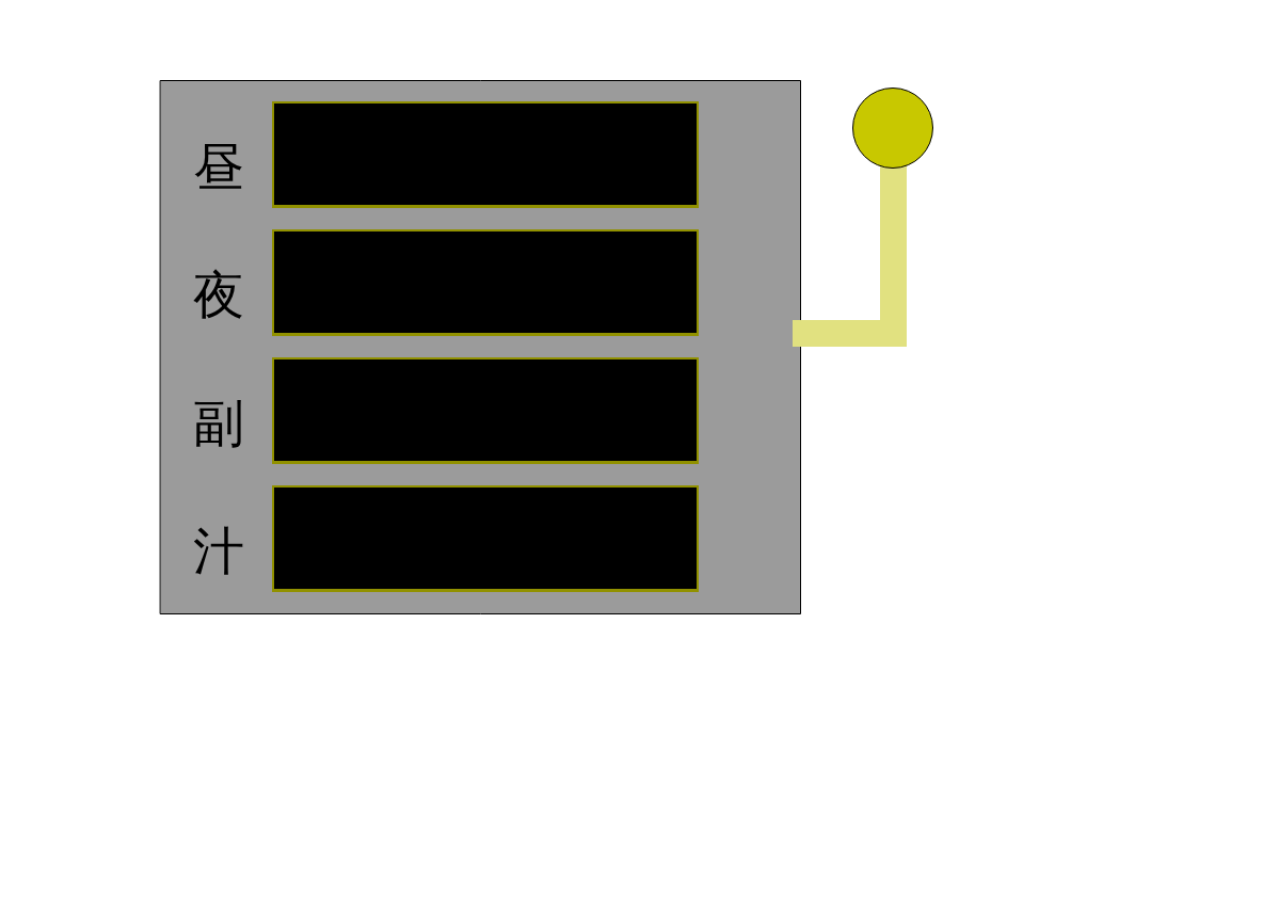
<file: index.html>
<!DOCTYPE html>
<html lang="ja">

  <head>
    <meta charset="UTF-8">
    <meta http-equiv="X-UA-Compatible" content="IE=edge">
    <meta name="viewport" content="width=device-width, initial-scale=1.0">
    <title>献立</title>
        <link rel="stylesheet" href="reset.css">
    <link rel="stylesheet" href="common.css">
    <link rel="stylesheet" href="kondate.css">
    <script src="processing.min.js"></script>
  </head>

  <body>
    <canvas data-processing-sources="kondateA.pde"></canvas>
  </body>

</html>
</file>
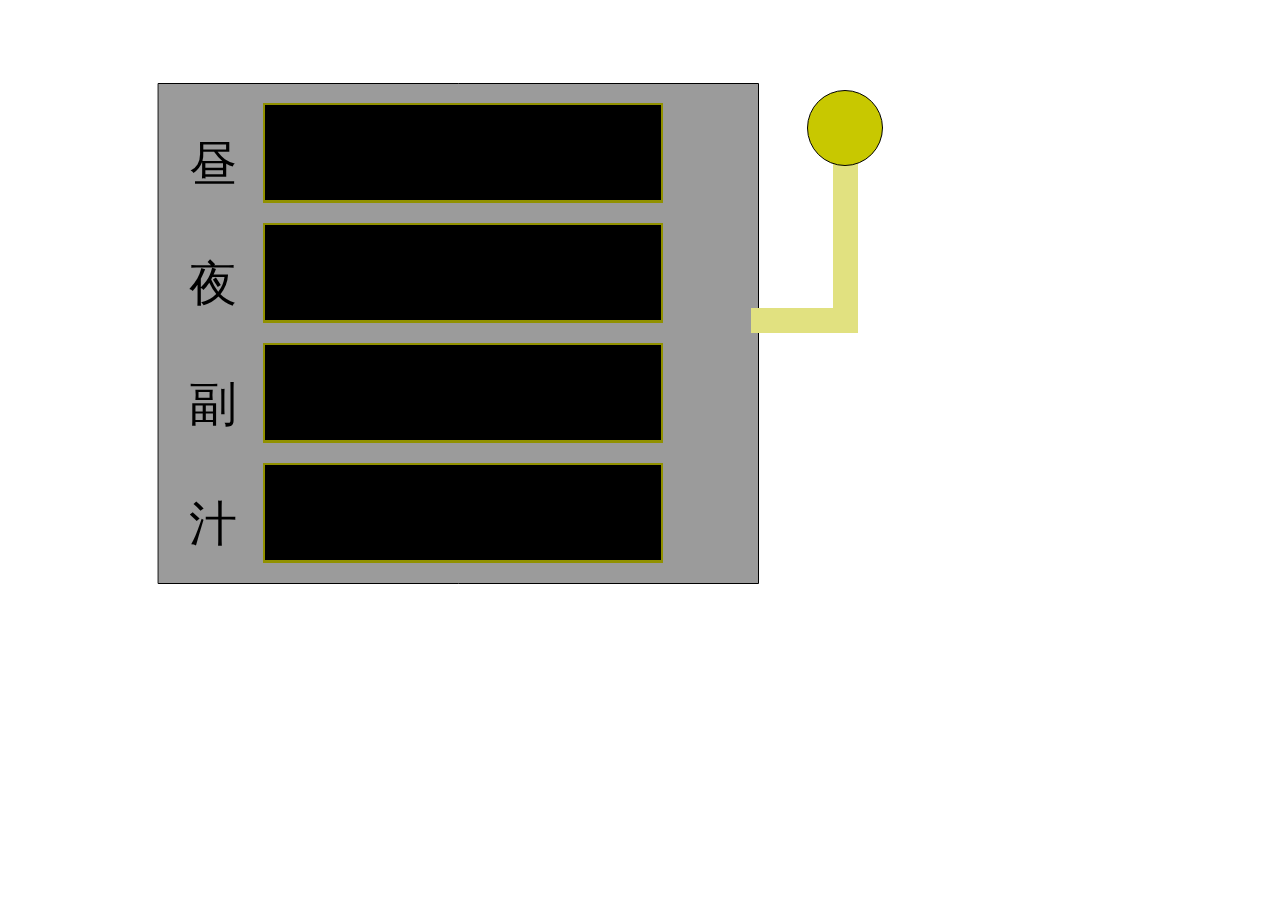
<file: kondate_roulette.html>
<!DOCTYPE html>
<html lang="ja">

  <head>
    <meta charset="UTF-8">
    <meta http-equiv="X-UA-Compatible" content="IE=edge">
    <meta name="viewport" content="width=device-width, initial-scale=1.0">
    <title>献立</title>
    <script src="processing.min.js"></script>
  </head>

  <body>
    <canvas data-processing-sources="kondateA.pde"></canvas>
  </body>

</html>
</file>
<file: common.css>
@charset "UTF-8";

/* CSS Document    いろんなとこに使えるものは共通でここに*/
html {
  font-size: 62.5%;
  /* 16px * 62.5% = 10px 何も設定してないと16pxになる　pxだど REM文字サイズ変更むずい  */
  width: 100%;
  /* 画面横いっぱいに広げる */
}

body {
  color: #333;
  /* RGB より細かく指定したかったら3*2で6桁*/
  font-family: "游ゴシック体", YuGothic, "游ゴシック", "Yu Gothic", "メイリオ", sans-serif;
  /* macにもWindowsにもあるやつ　左のものから、なかったら右のものへとシフトしていく */
  font-weight: 500;
  font-size: 1.6em;
  /* em:親要素に対しての大きさ bodyを囲っているのはhtml　10の1.6倍16px */
  line-height: 2.4rem;
  /* rem:√EM HTMLで指定されている文字サイズの何倍か　最初に1rem10pxにしたのでわかりやすい/  行の高さ　フォントのサイズの1.5倍にするとだいたい綺麗になる */
  text-align: center;
}

section h2 {
  /* sectionの中のh2  */
  font-size: 2.4rem;
}

a:hover {
  /* a:anker :疑似class hover:動き　　aにマウスを乗せた時の動き　*/
  opacity: 0.5;
  /* 透明度不透明度 */
}

*,
*:before,
*:after {
  /* 全ての要素に対して指定　＊＝全て　＋beforeafterは疑似要素　*/
  box-sizing: border-box;
  /* 内容、パディング、ボーダー、マージン　。。。普通内容幅とかで設定するけど内側の線とか面倒なので
  ボーダーのとこまでで幅指定するよって指定 */
}

/*header*/
.header {
  height: 50px;
  width: 100%;
  background-color: #000;
}

.header h1 {
  color: #FFF;
  text-align: left;
  padding: 12px 24px;
  font-size: 1.6rem;
}

.header h1 a {
  color: #fff;
  text-decoration: none;
}

/* naivgation　*/
.open-button,
.close-button {
  display: none;
}

/* 最初は表示しないよ　*/
@media(max-width:1160px) {
  .open-button {
    display: block;
    position: absolute;
    /* 絶対座標　*/
    right: 10px;
    top: 20px;
    width: 40px;
    /* クリックする対象は基本的に40ないと小さい　*/
    height: 40px;
    cursor: pointer;
    /* 上に乗った時ポインターになる　*/
  }

  .open-button span,
  .open-button span:before,
  .open-button span:after {
    position: absolute;
    /* 絶対座標　*/
    height: 3px;
    width: 25px;
    border-radius: 3px;
    background: #777;
    display: block;
    content: "";
    /* 疑似要素であるbeforeとafterには中身がないので表示されるようにcontent　*/
  }

  .open-button span:before {
    bottom: -8px;
  }

  .open-button span:after {
    bottom: -16px;
  }

  .close-button {
    display: block;
    position: absolute;
    /* これの時は親要素にrelative以外が必要だね 下のheadernavにfixedある　*/
    top: 0;
    right: 0;
    color: #FFF;
    font-size: 20px;
    padding: 20px;
  }

  .header nav {
    z-index: 1000;
    display: none;
    /* Javaでやるからとりあえず消しとくね　*/
    position: fixed;
    /* 親ではなくウィンドウに対して　*/
    top: 0;
    left: 0;
    background-color: #000;
    width: 70%;
    height: 100%;
    padding-top: 67px;
    box-shadow: 10px 10px 25px rgba(0, 0, 0, 0.4);
  }

  .header nav ul li {
    border-bottom: solid 1px rgba(255, 255, 255, 0.5);
  }

  .header nav ul li:first-child {
    border-top: solid 1px rgba(255, 255, 255, 0.5);
  }

  .header nav ul li a {
    font-weight: 600;
    line-height: 40px;
    vertical-align: middle;
    text-decoration: none;
    color: #FFF;
  }
}

@media(min-width:1160px) {
  .header {
    height: 83px;
  }

  .header-content-wrapper {
    max-width: 1160px;
    margin: 0 auto;
    position: relative;
  }

  .header h1 {
    font-size: 3.2rem;
    padding-top: 26px;
    position: absolute;
    left: 0;
    font-weight: 600;
  }

  .header nav {
    display: block;
    text-align: right;
  }

  .header nav ul {
    display: flex;
    /* 並ぶ　*/
    justify-content: flex-end;
    /* 終わり　つまり右に合わせて並ぶ　*/
  }

  .header nav li a {
    display: block;
    padding: 26px 30px 0;
    color: #FFF;
    text-decoration: none;
    font-size: 2.4rem;
    height: 83px;
    /* 念の為　*/
  }
}

/* footer　*/
.footer {
  height: 350px;
  padding: 30px 0;
  background-color: #7A7B7C;
  font-size: 1.4rem;
  color: #FFF;
  position: relative;
  /* 何も指定しないとstatic 子要素いじりたい時はなんらか指定しておく　*/
}

.footer a {
  color: #FFF;
  text-decoration: none;
}

.site-map {
  display: flex;
  /* 横並び二人列にするため親要素のここでフレックす　*/
  text-align: left;
  justify-content: left;
  padding: 0 30px;
  font-size: 1.4rem;
  /* mobile版だとコピーライトもこれも1.4remだけどPC版では©︎とサイズ違うので指定　*/
  font-weight: 600;
}

.site-map__service-links {
  margin-left: 30px;
}

.footer__copyright {
  position: absolute;
  /* 絶対座標　親要素フッターにレラティブふってあるからフッターの中の位置　*/
  bottom: 30px;
  left: 0;
  /* 一旦左寄せ　*/
  width: 100%;
  /* だけど幅100％にすれば左寄せあまり関係ないね　*/
  text-align: center;
  /* そこにセンターすれば真ん中だ　*/
}

@media(min-width:1160px) {
  .footer {
    padding: 70px 0 45px;
  }

  .footer-content-wrapper {
    max-width: 1160px;
    margin: 0 auto;
  }

  .footer.site-map {
    /* フッターの中のサイトマップに当てるよー　*/
    padding: 0;
    font-weight: 400;
  }

  .footer.site-map li {
    padding: 0;
    margin-bottom: 10px;
  }

  .footer__copyright {
    font-size: 2.0rem;
    font-weight: 400;
  }
}
</file>
<file: kondate.css>
@charset "UTF-8";

canvas {
  width: 100vw;
  height:100%;
}
</file>
